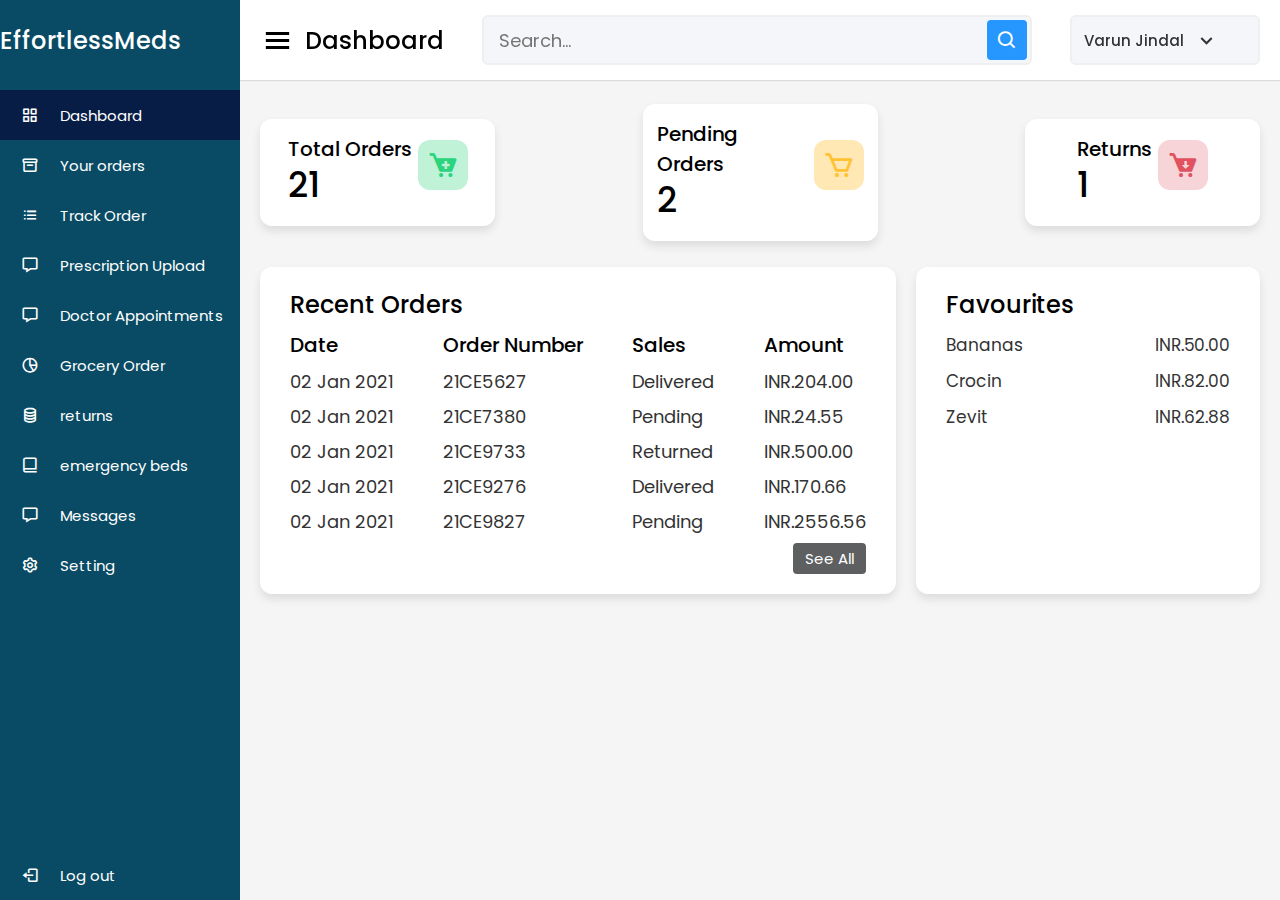
<file: adminDashboard-EffortlessMeds/index.html>
<!DOCTYPE html>
<!-- Designined by CodingLab | www.youtube.com/codinglabyt -->
<html lang="en" dir="ltr">
  <head>
    <meta charset="UTF-8">
    <!--<title> Responsiive Admin Dashboard | CodingLab </title>-->
    <link rel="stylesheet" href="style.css">
    <!-- Boxicons CDN Link -->
    <link href='https://unpkg.com/boxicons@2.0.7/css/boxicons.min.css' rel='stylesheet'>
     <meta name="viewport" content="width=device-width, initial-scale=1.0">
   </head>
<body>
  <div class="sidebar">
    <div class="logo-details">
      <span class="logo_name">EffortlessMeds</span>
    </div>
      <ul class="nav-links">
        <li>
          <a href="#" class="active">
            <i class='bx bx-grid-alt' ></i>
            <span class="links_name">Dashboard</span>
          </a>
        </li>
        <li>
          <a href="#">
            <i class='bx bx-box' ></i>
            <span class="links_name">Your orders</span>
          </a>
        </li>
        <li>
          <a href="#">
            <i class='bx bx-list-ul' ></i>
            <span class="links_name">Track Order</span>
          </a>
        </li>
        <li>
            <a href="#">
              <i class='bx bx-message' ></i>
              <span class="links_name">Prescription Upload</span>
            </a>
          </li>
          <li>
            <a href="#">
              <i class='bx bx-message' ></i>
              <span class="links_name">Doctor Appointments</span>
            </a>
          </li>
        <li>
          <a href="#">
            <i class='bx bx-pie-chart-alt-2' ></i>
            <span class="links_name">Grocery Order</span>
          </a>
        </li>
        <li>
          <a href="#">
            <i class='bx bx-coin-stack' ></i>
            <span class="links_name">returns</span>
          </a>
        </li>
        <li>
          <a href="#">
            <i class='bx bx-book-alt' ></i>
            <span class="links_name">emergency beds</span>
          </a>
        </li>
        <li>
          <a href="#">
            <i class='bx bx-message' ></i>
            <span class="links_name">Messages</span>
          </a>
        </li>
        <li>
          <a href="#">
            <i class='bx bx-cog' ></i>
            <span class="links_name">Setting</span>
          </a>
        </li>
        <li class="log_out">
          <a href="#">
            <i class='bx bx-log-out'></i>
            <span class="links_name">Log out</span>
          </a>
        </li>
      </ul>
  </div>
  <section class="home-section">
    <nav>
      <div class="sidebar-button">
        <i class='bx bx-menu sidebarBtn'></i>
        <span class="dashboard">Dashboard</span>
      </div>
      <div class="search-box">
        <input type="text" placeholder="Search...">
        <i class='bx bx-search' ></i>
      </div>
      <div class="profile-details">
        <!--<img src="images/profile.jpg" alt="">-->
        <span class="admin_name">Varun Jindal</span>
        <i class='bx bx-chevron-down' ></i>
      </div>
    </nav>

    <div class="home-content">
      <div class="overview-boxes">
        
        <div class="box">
          <div class="right-side">
            <div class="box-topic">Total Orders</div>
            <div class="number">21</div>
            <div class="indicator">
              
            </div>
          </div>
          <i class='bx bxs-cart-add cart two' ></i>
        </div>
        <div class="box">
          <div class="right-side">
            <div class="box-topic">Pending Orders</div>
            <div class="number">2</div>
            <div class="indicator">
            </div>
          </div>
          <i class='bx bx-cart cart three' ></i>
        </div>
        <div class="box">
          <div class="right-side">
            <div class="box-topic">Returns</div>
            <div class="number">1</div>
            <div class="indicator">
            </div>
          </div>
          <i class='bx bxs-cart-download cart four' ></i>
        </div>
      </div>

      <div class="sales-boxes">
        <div class="recent-sales box">
          <div class="title">Recent Orders</div>
          <div class="sales-details">
            <ul class="details">
              <li class="topic">Date</li>
              <li><a href="#">02 Jan 2021</a></li>
              <li><a href="#">02 Jan 2021</a></li>
              <li><a href="#">02 Jan 2021</a></li>
              <li><a href="#">02 Jan 2021</a></li>
              <li><a href="#">02 Jan 2021</a></li>
              
            </ul>
            <ul class="details">
            <li class="topic">Order Number</li>
            <li><a href="#">21CE5627</a></li>
            <li><a href="#">21CE7380</a></li>
            <li><a href="#">21CE9733</a></li>
            <li><a href="#">21CE9276</a></li>
            <li><a href="#">21CE9827</a></li>
          </ul>
          <ul class="details">
            <li class="topic">Sales</li>
            <li><a href="#">Delivered</a></li>
            <li><a href="#">Pending</a></li>
            <li><a href="#">Returned</a></li>
            <li><a href="#">Delivered</a></li>
            <li><a href="#">Pending</a></li>
           
          </ul>
          <ul class="details">
            <li class="topic">Amount</li>
            <li><a href="#">INR.204.00</a></li>
            <li><a href="#">INR.24.55</a></li>
            <li><a href="#">INR.500.00</a></li>
            <li><a href="#">INR.170.66</a></li>
            <li><a href="#">INR.2556.56</a></li>
           
          </ul>
          </div>
          <div class="button">
            <a href="#">See All</a>
          </div>
        </div>
        <div class="top-sales box">
          <div class="title">Favourites</div>
          <ul class="top-sales-details">
            <li>
            <a href="#">
              <!--<img src="images/sunglasses.jpg" alt="">-->
              <span class="product">Bananas</span>
            </a>
            <span class="price">INR.50.00<span>
          </li>
          <li>
            <a href="#">
               <!--<img src="images/jeans.jpg" alt="">-->
              <span class="product">Crocin </span>
            </a>
            <span class="price">INR.82.00</span>
          </li>
       
<li>
            <a href="#">
             <!--<img src="images/shirt.jpg" alt="">-->
              <span class="product">Zevit</span>
            </a>
            <span class="price">INR.62.88</span>
          </li>
          </ul>
        </div>
      </div>
    </div>
  </section>

  <script>
   let sidebar = document.querySelector(".sidebar");
let sidebarBtn = document.querySelector(".sidebarBtn");
sidebarBtn.onclick = function() {
  sidebar.classList.toggle("active");
  if(sidebar.classList.contains("active")){
  sidebarBtn.classList.replace("bx-menu" ,"bx-menu-alt-right");
}else
  sidebarBtn.classList.replace("bx-menu-alt-right", "bx-menu");
}
 </script>

</body>
</html>
</file>
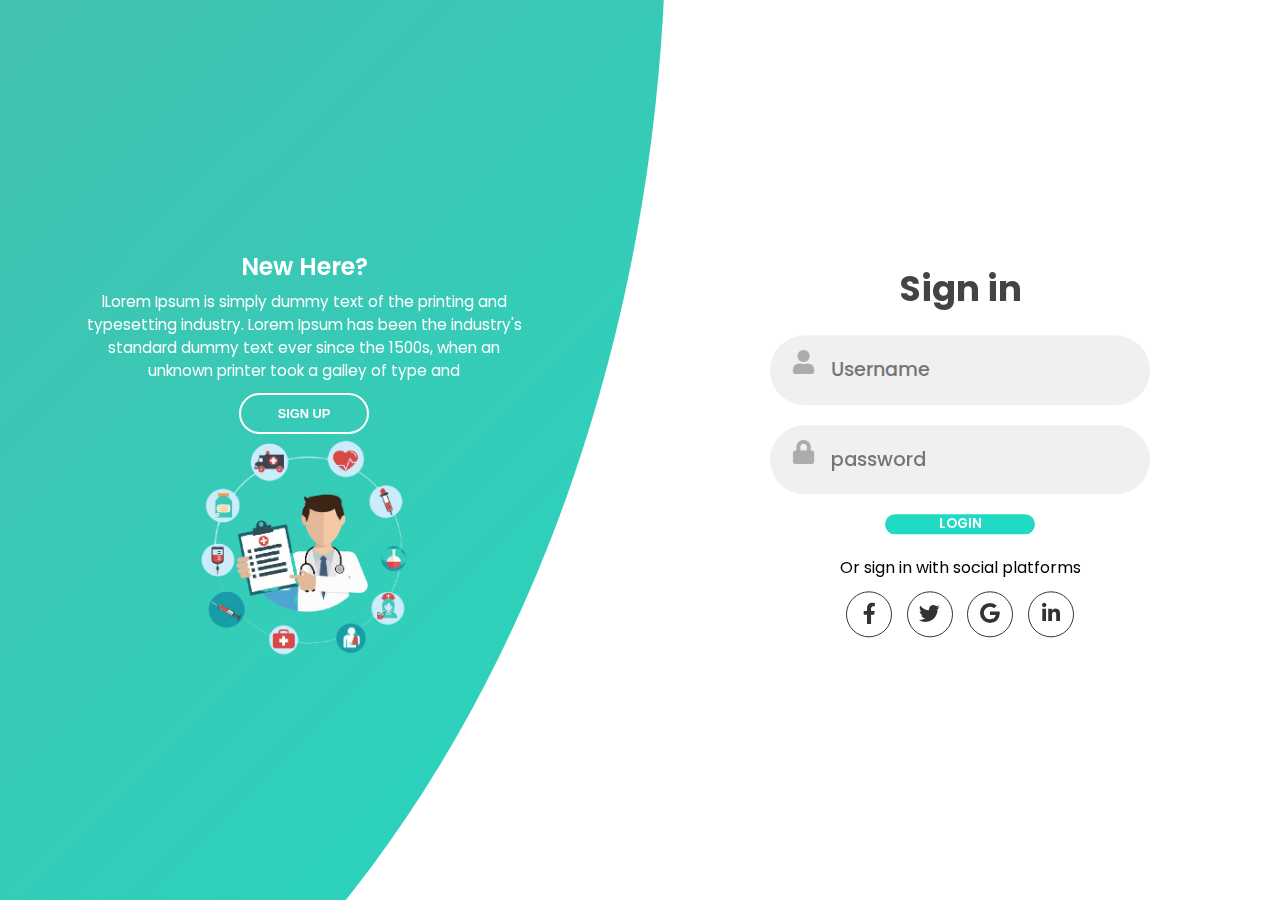
<file: login page/Index.html>
<!DOCTYPE html>
<html lang="en">
<head>
    <meta charset="UTF-8">
    <meta http-equiv="X-UA-Compatible" content="IE=edge">
    <meta name="viewport" content="width=device-width, initial-scale=1.0">
    <link rel="stylesheet" href="https://cdnjs.cloudflare.com/ajax/libs/font-awesome/5.15.4/css/all.min.css" integrity="sha512-1ycn6IcaQQ40/MKBW2W4Rhis/DbILU74C1vSrLJxCq57o941Ym01SwNsOMqvEBFlcgUa6xLiPY/NS5R+E6ztJQ==" crossorigin="anonymous" referrerpolicy="no-referrer" />
    <title>Login Page-EffortlessMed</title>
    <link rel="stylesheet" href="style.css">
</head>
<body>

    <div class="container">
        <div class="forms-container">
            <div class="signin-signup">
                <form action="#" class="sign-in-form">
                    <h2 class="title">Sign in</h2>
                    <div class="input-field">
                        <i class="fas fa-user"></i>
                        <input type="text" placeholder="Username"/>
                    </div>
                    <div class="input-field">
                        <i class="fas fa-lock"></i>
                        <input type="password" placeholder="password"/>
                    </div>
                    <input type="submit" class="btn solid" value="Login">
                    <p class="social-text"> Or sign in with social platforms</p>
                    <div class="social-media">
                        <a href="#" class="social-icon">
                            <i class="fab fa-facebook-f"></i>
                        </a>
                        <a href="#" class="social-icon">
                            <i class="fab fa-twitter"></i>
                        </a>
                        <a href="#" class="social-icon">
                            <i class="fab fa-google"></i>
                        </a>
                        <a href="#" class="social-icon">
                            <i class="fab fa-linkedin-in"></i>
                        </a>
                    </div>

                </form>
            </div>

            <div class="signup-signup">
                <form action="#" class="sign-up-form">
                    <h2 class="title">Sign Up</h2>
                    <div class="input-field">
                        <i class="fas fa-user"></i>
                        <input type="text" placeholder="Username"/>
                    </div>
                    <div class="input-field">
                        <i class="fas fa-envelope"></i>
                        <input type="email" placeholder="Email"/>
                    </div>
                    <div class="input-field">
                        <i class="fas fa-lock"></i>
                        <input type="password" placeholder="password"/>
                    </div>
                    <input type="submit" class="btn solid" value="Login">
                    <p class="social-text"> Or sign Up with social platforms</p>
                    <div class="social-media">
                        <a href="#" class="social-icon">
                            <i class="fab fa-facebook-f"></i>
                        </a>
                        <a href="#" class="social-icon">
                            <i class="fab fa-twitter"></i>
                        </a>
                        <a href="#" class="social-icon">
                            <i class="fab fa-google"></i>
                        </a>
                        <a href="#" class="social-icon">
                            <i class="fab fa-linkedin-in"></i>
                        </a>
                    </div>

                </form>
            </div>
           </div>
        <div class="panels-container">
            <div class="panel left-panel">
                <div class="content">
                    <h3>New Here?</h3>
                    <p>
                        lLorem Ipsum is simply dummy text of the printing 
                        and typesetting industry. Lorem Ipsum has been the
                         industry's standard dummy text ever since the 1500s,
                          when an unknown printer took a galley of type and 
                    </p>
                    <button class="btn transparent" id ="sign-up-button">Sign Up</button>
                </div>
                <img src="medical-background-design_1212-116-removebg-preview.png" alt="" class="image">
            </div>

            <div class="panel right-panel">
                <div class="content">
                    <h3>One of us</h3>
                    <p>
                        lLorem Ipsum is simply dummy text of the printing 
                        and typesetting industry. Lorem Ipsum has been the
                         industry's standard dummy text ever since the 1500s,
                          when an unknown printer took a galley of type and 
                    </p>
                    <button class="btn transparent" id ="sign-in-button ">Sign in</button>
                </div>
                <img src="corona_epidemic_banner_medical_shield_drug_vaccine_sketch_6848762-removebg-preview.png" alt="" class="image">
            </div>
        </div>
    </div>
    

    <script src="main.js"></script>
</body>
</html>
</file>
<file: adminDashboard-EffortlessMeds/style.css>
/* Googlefont Poppins CDN Link */
@import url('https://fonts.googleapis.com/css2?family=Poppins:wght@200;300;400;500;600;700&display=swap');
*{
  margin: 0;
  padding: 0;
  box-sizing: border-box;
  font-family: 'Poppins', sans-serif;
}
.sidebar{
  position: fixed;
  height: 100%;
  width: 240px;
  background: #094b65;
  transition: all 0.5s ease;
}
.sidebar.active{
  width: 60px;
}
.sidebar .logo-details{
  height: 80px;
  display: flex;
  align-items: center;
}
.sidebar .logo-details i{
  font-size: 28px;
  font-weight: 500;
  color: #fff;
  min-width: 60px;
  text-align: center
}
.sidebar .logo-details .logo_name{
  color: #fff;
  font-size: 24px;
  font-weight: 500;
}
.sidebar .nav-links{
  margin-top: 10px;
}
.sidebar .nav-links li{
  position: relative;
  list-style: none;
  height: 50px;
}
.sidebar .nav-links li a{
  height: 100%;
  width: 100%;
  display: flex;
  align-items: center;
  text-decoration: none;
  transition: all 0.4s ease;
}
.sidebar .nav-links li a.active{
  background: #081D45;
}
.sidebar .nav-links li a:hover{
  background: #081D45;
}
.sidebar .nav-links li i{
  min-width: 60px;
  text-align: center;
  font-size: 18px;
  color: #fff;
}
.sidebar .nav-links li a .links_name{
  color: #fff;
  font-size: 15px;
  font-weight: 400;
  white-space: nowrap;
}
.sidebar .nav-links .log_out{
  position: absolute;
  bottom: 0;
  width: 100%;
}
.home-section{
  position: relative;
  background: #f5f5f5;
  min-height: 100vh;
  width: calc(100% - 240px);
  left: 240px;
  transition: all 0.5s ease;
}
.sidebar.active ~ .home-section{
  width: calc(100% - 60px);
  left: 60px;
}
.home-section nav{
  display: flex;
  justify-content: space-between;
  height: 80px;
  background: #fff;
  display: flex;
  align-items: center;
  position: fixed;
  width: calc(100% - 240px);
  left: 240px;
  z-index: 100;
  padding: 0 20px;
  box-shadow: 0 1px 1px rgba(0, 0, 0, 0.1);
  transition: all 0.5s ease;
}
.sidebar.active ~ .home-section nav{
  left: 60px;
  width: calc(100% - 60px);
}
.home-section nav .sidebar-button{
  display: flex;
  align-items: center;
  font-size: 24px;
  font-weight: 500;
}
nav .sidebar-button i{
  font-size: 35px;
  margin-right: 10px;
}
.home-section nav .search-box{
  position: relative;
  height: 50px;
  max-width: 550px;
  width: 100%;
  margin: 0 20px;
}
nav .search-box input{
  height: 100%;
  width: 100%;
  outline: none;
  background: #F5F6FA;
  border: 2px solid #EFEEF1;
  border-radius: 6px;
  font-size: 18px;
  padding: 0 15px;
}
nav .search-box .bx-search{
  position: absolute;
  height: 40px;
  width: 40px;
  background: #2697FF;
  right: 5px;
  top: 50%;
  transform: translateY(-50%);
  border-radius: 4px;
  line-height: 40px;
  text-align: center;
  color: #fff;
  font-size: 22px;
  transition: all 0.4 ease;
}
.home-section nav .profile-details{
  display: flex;
  align-items: center;
  background: #F5F6FA;
  border: 2px solid #EFEEF1;
  border-radius: 6px;
  height: 50px;
  min-width: 190px;
  padding: 0 15px 0 2px;
}
nav .profile-details img{
  height: 40px;
  width: 40px;
  border-radius: 6px;
  object-fit: cover;
}
nav .profile-details .admin_name{
  font-size: 15px;
  font-weight: 500;
  color: #333;
  margin: 0 10px;
  white-space: nowrap;
}
nav .profile-details i{
  font-size: 25px;
  color: #333;
}
.home-section .home-content{
  position: relative;
  padding-top: 104px;
}
.home-content .overview-boxes{
  display: flex;
  align-items: center;
  justify-content: space-between;
  flex-wrap: wrap;
  padding: 0 20px;
  margin-bottom: 26px;
}
.overview-boxes .box{
  display: flex;
  align-items: center;
  justify-content: center;
  width: calc(100% / 4 - 15px);
  background: #fff;
  padding: 15px 14px;
  border-radius: 12px;
  box-shadow: 0 5px 10px rgba(0,0,0,0.1);
}
.overview-boxes .box-topic{
  font-size: 20px;
  font-weight: 500;
}
.home-content .box .number{
  display: inline-block;
  font-size: 35px;
  margin-top: -6px;
  font-weight: 500;
}
.home-content .box .indicator{
  display: flex;
  align-items: center;
}
.home-content .box .indicator i{
  height: 20px;
  width: 20px;
  background: #8FDACB;
  line-height: 20px;
  text-align: center;
  border-radius: 50%;
  color: #fff;
  font-size: 20px;
  margin-right: 5px;
}
.box .indicator i.down{
  background: #e87d88;
}
.home-content .box .indicator .text{
  font-size: 12px;
}
.home-content .box .cart{
  display: inline-block;
  font-size: 32px;
  height: 50px;
  width: 50px;
  background: #cce5ff;
  line-height: 50px;
  text-align: center;
  color: #66b0ff;
  border-radius: 12px;
  margin: -15px 0 0 6px;
}
.home-content .box .cart.two{
   color: #2BD47D;
   background: #C0F2D8;
 }
.home-content .box .cart.three{
   color: #ffc233;
   background: #ffe8b3;
 }
.home-content .box .cart.four{
   color: #e05260;
   background: #f7d4d7;
 }
.home-content .total-order{
  font-size: 20px;
  font-weight: 500;
}
.home-content .sales-boxes{
  display: flex;
  justify-content: space-between;
  /* padding: 0 20px; */
}

/* left box */
.home-content .sales-boxes .recent-sales{
  width: 65%;
  background: #fff;
  padding: 20px 30px;
  margin: 0 20px;
  border-radius: 12px;
  box-shadow: 0 5px 10px rgba(0, 0, 0, 0.1);
}
.home-content .sales-boxes .sales-details{
  display: flex;
  align-items: center;
  justify-content: space-between;
}
.sales-boxes .box .title{
  font-size: 24px;
  font-weight: 500;
  /* margin-bottom: 10px; */
}
.sales-boxes .sales-details li.topic{
  font-size: 20px;
  font-weight: 500;
}
.sales-boxes .sales-details li{
  list-style: none;
  margin: 8px 0;
}
.sales-boxes .sales-details li a{
  font-size: 18px;
  color: #333;
  font-size: 400;
  text-decoration: none;
}
.sales-boxes .box .button{
  width: 100%;
  display: flex;
  justify-content: flex-end;
}
.sales-boxes .box .button a{
  color: #fff;
  background: #5e5f61;
  padding: 4px 12px;
  font-size: 15px;
  font-weight: 400;
  border-radius: 4px;
  text-decoration: none;
  transition: all 0.3s ease;
}
.sales-boxes .box .button a:hover{
  background:  #ffffff;
}

/* Right box */
.home-content .sales-boxes .top-sales{
  width: 35%;
  background: #fff;
  padding: 20px 30px;
  margin: 0 20px 0 0;
  border-radius: 12px;
  box-shadow: 0 5px 10px rgba(0, 0, 0, 0.1);
}
.sales-boxes .top-sales li{
  display: flex;
  align-items: center;
  justify-content: space-between;
  margin: 10px 0;
}
.sales-boxes .top-sales li a img{
  height: 40px;
  width: 40px;
  object-fit: cover;
  border-radius: 12px;
  margin-right: 10px;
  background: #333;
}
.sales-boxes .top-sales li a{
  display: flex;
  align-items: center;
  text-decoration: none;
}
.sales-boxes .top-sales li .product,
.price{
  font-size: 17px;
  font-weight: 400;
  color: #333;
}
/* Responsive Media Query */
@media (max-width: 1240px) {
  .sidebar{
    width: 60px;
  }
  .sidebar.active{
    width: 220px;
  }
  .home-section{
    width: calc(100% - 60px);
    left: 60px;
  }
  .sidebar.active ~ .home-section{
    /* width: calc(100% - 220px); */
    overflow: hidden;
    left: 220px;
  }
  .home-section nav{
    width: calc(100% - 60px);
    left: 60px;
  }
  .sidebar.active ~ .home-section nav{
    width: calc(100% - 220px);
    left: 220px;
  }
}
@media (max-width: 1150px) {
  .home-content .sales-boxes{
    flex-direction: column;
  }
  .home-content .sales-boxes .box{
    width: 100%;
    overflow-x: scroll;
    margin-bottom: 30px;
  }
  .home-content .sales-boxes .top-sales{
    margin: 0;
  }
}
@media (max-width: 1000px) {
  .overview-boxes .box{
    width: calc(100% / 2 - 15px);
    margin-bottom: 15px;
  }
}
@media (max-width: 700px) {
  nav .sidebar-button .dashboard,
  nav .profile-details .admin_name,
  nav .profile-details i{
    display: none;
  }
  .home-section nav .profile-details{
    height: 50px;
    min-width: 40px;
  }
  .home-content .sales-boxes .sales-details{
    width: 560px;
  }
}
@media (max-width: 550px) {
  .overview-boxes .box{
    width: 100%;
    margin-bottom: 15px;
  }
  .sidebar.active ~ .home-section nav .profile-details{
    display: none;
  }
}
</file>
<file: login page/style.css>
@import url('https://fonts.googleapis.com/css2?family=Poppins&display=swap'); 

*{
    margin:0;
    padding:0;
    box-sizing:border-box;
}

body,
input{
    font-family: 'poppins' ,sans-serif;
}

.container{
    position:absolute;
    width:100%;
    background-color:#fff;
    overflow:hidden;
    min-height:100vh;
}

.forms-container{
    position: absolute;
    width:100%;
    height:100%;
    top:0;
    left:0;
}

.container::before{
    content:'';
    position:absolute;
    height:2700px;
    width:2000px;
    top:-10%;
    right:48%;
    background-image:linear-gradient(-45deg,#20dbc2 0% ,#789b96 100% );
    transform:translateY(-50%);
    border-radius:50%;
    z-index: 6;
    transition:1.8 ease-in-out;

}

form{
    display: flex;
    flex-direction: column;
    justify-content: center;
    align-items: center;
    padding:0 5rem;
    grid-column: 1 / 2;
    grid-row: 1 / 2;
}

.title{
    font-size:2.2rem;
    color:#444;
    margin-bottom:10px;
}

.input-field{
    max-width:380px;
    width:100%;
    height:100%;
    background-color:#f0f0f0;
    margin:10px 0;
    border-radius:55px;
    display:grid;
    grid-template-columns:15% 85%;
    padding: 0 0.4rem;
    position: relative;
}

.input-field i{
    text-align: center;
    line-height: 55px;
    color: #acacac;
    font-size: 1.5rem;

}

.input-field input{
    background:none;
    outline: none;
    border: none;
    line-height:1 ;
    font-weight: 600;
    font-size: 1.2rem;
    color:#333;
}

.input-field input:placeholder-shown {
    color:#aaa;
    font-weight: 500;
}

.btn{
    width:150px;
    height:49px;
    outline:none;
    border:none;
    border-radius:48px;
    background-color:#20dbc2;
    color:white;
    text-transform:uppercase;
    font-weight:600;
    margin:10px 0 ;
    transition:all 0.5s;
}

.btn:hover{
    background-color:#00bfa6;
}

.social-text{
    padding:0.7rem 0;
}

.social-media{
    display: flex;
    justify-content: center;
}

.social-icon{
    height:46px;
    width:46px;
    border:1px solid #333;
    margin:0 0.45rem;
    display:flex;
    justify-content: center;
    align-items: center;
    text-decoration: none;
    color: #333;
    font-size: 1.3rem;
    border-radius: 50%;
    transition: all 0.5s;
}

.social-icon:hover{
    color:#20dbc2;
    border-color:#00bfa6;
}

.signin-signup{
    position: absolute;
    top:50%;
    left:75%;
    transform: translate(-50%,-50%);
    display: grid;
    grid-template-columns: 1fr;
    z-index: 5;
}


form.sign-in-form{
    z-index: 2;
}

form.sign-up-form{
    z-index: 1;
    opacity: 0;
}

.image{
    width:50%;
    transition: 1.1s 0.4s ease-in-out;
}

.panels-container{
    position: absolute;
    width: 100%;
    height: 100%;
    top:0;
    left:0;
    display:grid;
    grid-template-columns:repeat(2,1fr);

}

.panel{
    display:flex;
    flex-direction:column;
    align-items: center;
    justify-content: center;
    text-align: center;
    z-index: 7;

}

.left-panel{
    padding:3rem 17% 2rem 12%;
}

.right-panel{
    padding:3rem 12% 2rem 17%;
}

.panel .content{
    color:#fff;
    transition: .9s .6s ease-in-out;
}

.panel h3{
    font-weight:600;
    line-height:1;
    font-size:1.5rem;
}

.panel p{
    font-size:0.95rem;
    padding:0.7rem 0;
}

.btn.transparent{
    margin:0;
    background:none;
    border:2px solid white;
    width:130px;
    height:41px;
    font-weight:600;
    font-size:0.8rem;
}

.right-panel .content,
.right-panel .image {
    transform:translateX(800px);
}

/*Animation */

.container.sign-up-mode::before{
    transform:translate(100%,-50%);
    right:52%;
}

.container.sign-up-mode .left-panel .image,
.container.sign-up-mode .left-panel .content{
    transform:translate(-800px);
}

.container.sign-up-mode .right-panel .image,
.container.sign-up-mode .right-panel .content{
    transform:translateX(0%px);
}

.container.sign-up-mode .left-panel {
    pointer-events: none;
}

.container.sign-up-mode .right-panel {
    pointer-events: all;
}

.container.sign-up-mode .signin-signup{
    left:25%;
}

.container.sign-up-mode form.sign-in-form{
    z-index: 1;
    opacity:0;
}

.container.sign-up-mode form.sign-up-form{
    z-index: 2;
    opacity:1;
}
</file>
